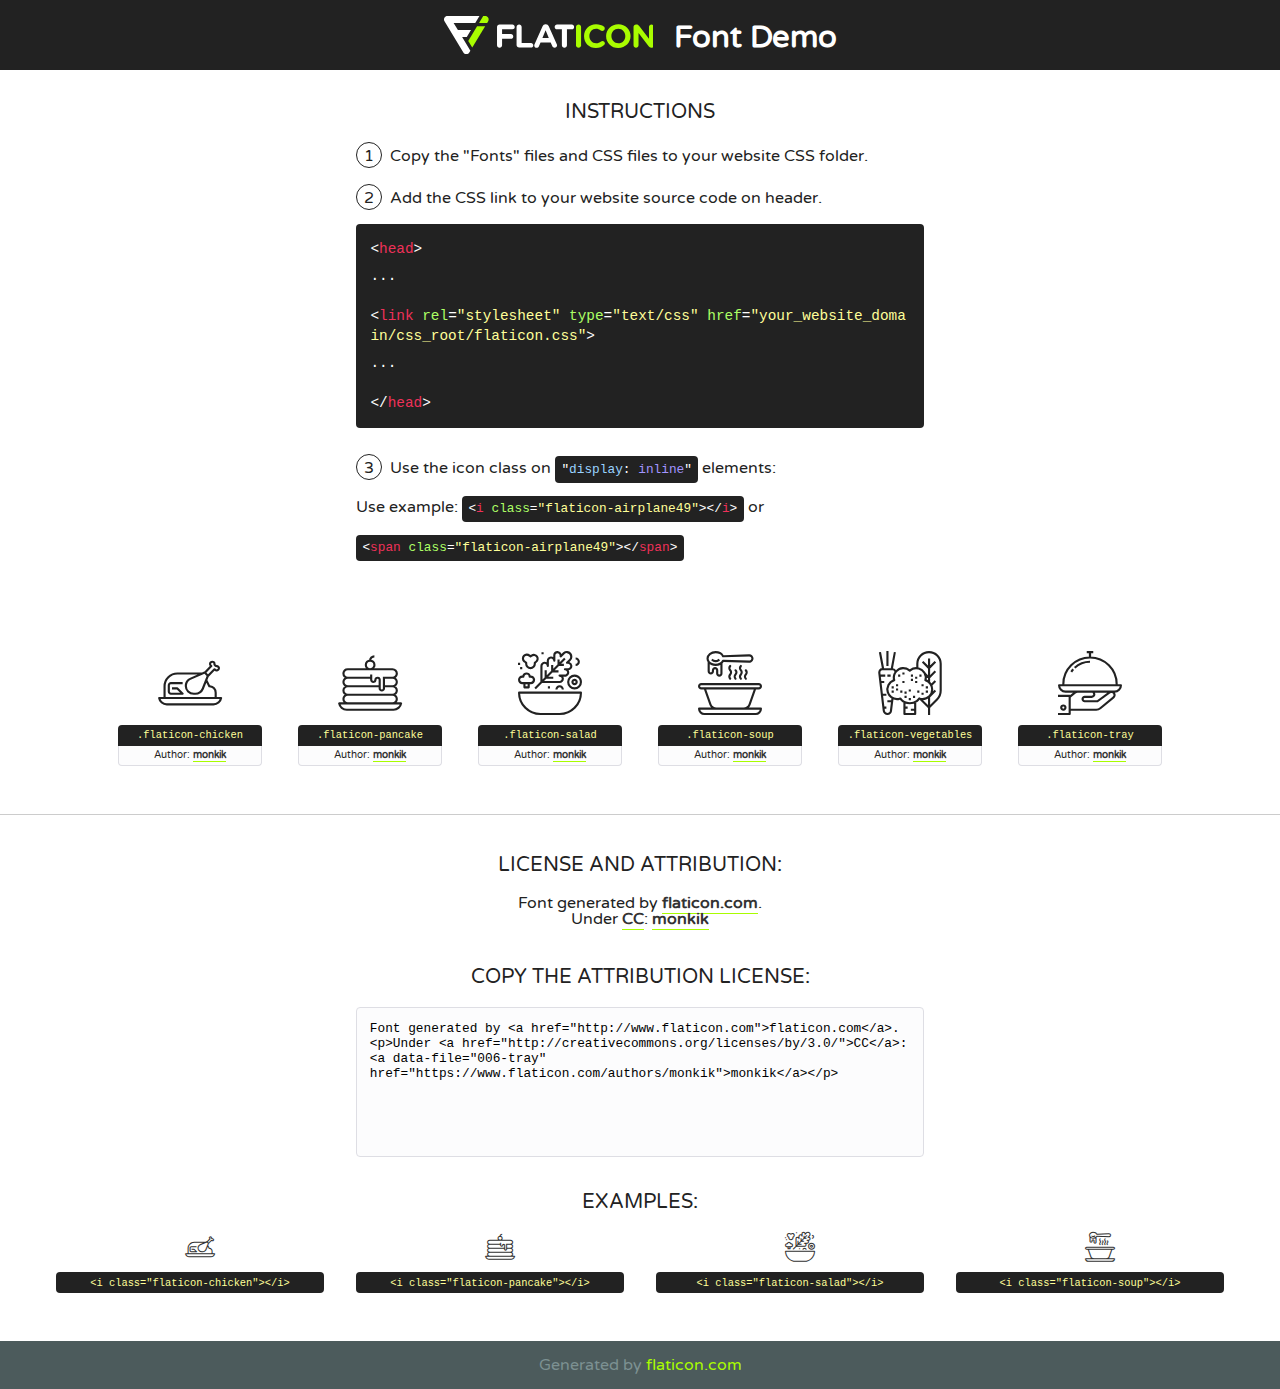
<file: fonts/flaticon/font/flaticon.html>
<!DOCTYPE html>
<!--
  Flaticon icon font: Flaticon
  Creation date: 14/05/2018 00:51
-->
<html>
<!DOCTYPE html>
<html>

<head>
    <title>Flaticon WebFont</title>
    <link href="http://fonts.googleapis.com/css?family=Varela+Round" rel="stylesheet" type="text/css" />
    <link rel="stylesheet" type="text/css" href="flaticon.css">
    <meta charset="UTF-8">
    <style>
    html, body, div, span, applet, object, iframe,
    h1, h2, h3, h4, h5, h6, p, blockquote, pre,
    a, abbr, acronym, address, big, cite, code,
    del, dfn, em, img, ins, kbd, q, s, samp,
    small, strike, strong, sub, sup, tt, var,
    b, u, i, center,
    dl, dt, dd, ol, ul, li,
    fieldset, form, label, legend,
    table, caption, tbody, tfoot, thead, tr, th, td,
    article, aside, canvas, details, embed, 
    figure, figcaption, footer, header, hgroup, 
    menu, nav, output, ruby, section, summary,
    time, mark, audio, video {
        margin: 0;
        padding: 0;
        border: 0;
        font-size: 100%;
        font: inherit;
        vertical-align: baseline;
    }
    /* HTML5 display-role reset for older browsers */
    article, aside, details, figcaption, figure, 
    footer, header, hgroup, menu, nav, section {
        display: block;
    }
    body {
        line-height: 1;
    }
    ol, ul {
        list-style: none;
    }
    blockquote, q {
        quotes: none;
    }
    blockquote:before, blockquote:after,
    q:before, q:after {
        content: '';
        content: none;
    }
    table {
        border-collapse: collapse;
        border-spacing: 0;
    }
    body {
        font-family: 'Varela Round', Helvetica, Arial, sans-serif;
        font-size: 16px;
        color: #222;
    }
    a {
        color: #333;
        border-bottom: 1px solid #a9fd00;
        font-weight: bold;
        text-decoration: none;
    }
    * {
        -moz-box-sizing: border-box;
        -webkit-box-sizing: border-box;
        box-sizing: border-box;
        margin: 0;
        padding: 0;
    }
    [class^="flaticon-"]:before, [class*=" flaticon-"]:before, [class^="flaticon-"]:after, [class*=" flaticon-"]:after {
        font-family: Flaticon;
        font-size: 30px;
        font-style: normal;
        margin-left: 20px;
        color: #333;
    }
    .wrapper {
        max-width: 600px;
        margin: auto;
        padding: 0 1em;
    }
    .title {
        font-size: 1.25em;
        text-align: center;
        margin-bottom: 1em;
        text-transform: uppercase;
    }
    header {
        text-align: center;
        background-color: #222;
        color: #fff;
        padding: 1em;
    }
    header .logo {
        width: 210px;
        height: 38px;
        display: inline-block;
        vertical-align: middle;
        margin-right: 1em;
        border: none;
    }
    header strong {
        font-size: 1.95em;
        font-weight: bold;
        vertical-align: middle;
        margin-top: 5px;
        display: inline-block;
    }
    .demo {
        margin: 2em auto;
        line-height: 1.25em;
    }
    .demo ul li {
        margin-bottom: 1em;
    }
    .demo ul li .num {
        color: #222;
        border-radius: 20px;
        display: inline-block;
        width: 26px;
        padding: 3px;
        height: 26px;
        text-align: center;
        margin-right: 0.5em;
        border: 1px solid #222;
    }
    .demo ul li code {
        background-color: #222;
        border-radius: 4px;
        padding: 0.25em 0.5em;
        display: inline-block;
        color: #fff;
        font-family: Consolas,Monaco,Lucida Console,Liberation Mono,DejaVu Sans Mono,Bitstream Vera Sans Mono,Courier New, monospace;
        font-weight: lighter;
        margin-top: 1em;
        font-size: 0.8em;
        word-break: break-all;
    }
    .demo ul li code.big {
        padding: 1em;
        font-size: 0.9em;
    }
    .demo ul li code .red {
        color: #EF3159;
    }
    .demo ul li code .green {
        color: #ACFF65;
    }
    .demo ul li code .yellow {
        color: #FFFF99;
    }
    .demo ul li code .blue {
        color: #99D3FF;
    }
    .demo ul li code .purple {
        color: #A295FF;
    }
    .demo ul li code .dots {
        margin-top: 0.5em;
        display: block;
    }
    #glyphs {
        border-bottom: 1px solid #ccc;
        padding: 2em 0;
        text-align: center;
    }
    .glyph {
        display: inline-block;
        width: 9em;
        margin: 1em;
        text-align: center;
        vertical-align: top;
        background: #FFF;
    }
    .glyph .glyph-icon {
        padding: 10px;
        display: block;
        font-family:"Flaticon";
        font-size: 64px;
        line-height: 1;
    }
    .glyph .glyph-icon:before {
        font-size: 64px;
        color: #222;
        margin-left: 0;
    }
    .class-name {
        font-size: 0.65em;
        background-color: #222;
        color: #fff;
        border-radius: 4px 4px 0 0;
        padding: 0.5em;
        color: #FFFF99;
        font-family: Consolas,Monaco,Lucida Console,Liberation Mono,DejaVu Sans Mono,Bitstream Vera Sans Mono,Courier New, monospace;
    }
    .author-name {
        font-size: 0.6em;
        background-color: #fcfcfd;
        border: 1px solid #DEDEE4;
        border-top: 0;
        border-radius: 0 0 4px 4px;
        padding: 0.5em;
    }
    .class-name:last-child {
        font-size: 10px;
        color:#888;
    }
    .class-name:last-child a {
        font-size: 10px;
        color:#555;
    }
    .class-name:last-child a:hover {
        color:#a9fd00;
    }
    .glyph > input {
        display: block;
        width: 100px;
        margin: 5px auto;
        text-align: center;
        font-size: 12px;
        cursor: text;
    }
    .glyph > input.icon-input {
        font-family:"Flaticon";
        font-size: 16px;
        margin-bottom: 10px;
    }
    .attribution .title {
        margin-top: 2em;
    }
    .attribution textarea {
        background-color: #fcfcfd;
        padding: 1em;
        border: none;
        box-shadow: none;
        border: 1px solid #DEDEE4;
        border-radius: 4px;
        resize: none;
        width: 100%;
        height: 150px;
        font-size: 0.8em;
        font-family: Consolas,Monaco,Lucida Console,Liberation Mono,DejaVu Sans Mono,Bitstream Vera Sans Mono,Courier New, monospace;
        -webkit-appearance: none;
    }
    .iconsuse {
        margin: 2em auto;
        text-align: center;
        max-width: 1200px;
    }
    .iconsuse:after {
        content: '';
        display: table;
        clear: both;
    }
    .iconsuse .image {
        float: left;
        width: 25%;
        padding: 0 1em;
    }
    .iconsuse .image p {
        margin-bottom: 1em;
    }
    .iconsuse .image span {
        display: block;
        font-size: 0.65em;
        background-color: #222;
        color: #fff;
        border-radius: 4px;
        padding: 0.5em;
        color: #FFFF99;
        margin-top: 1em;
        font-family: Consolas,Monaco,Lucida Console,Liberation Mono,DejaVu Sans Mono,Bitstream Vera Sans Mono,Courier New, monospace;
    }
    #footer {
        text-align: center;
        background-color: #4C5B5C;
        color: #7c9192;
        padding: 1em;
    }
    #footer a {
        border: none;
        color: #a9fd00;
        font-weight: normal;
    }
    @media (max-width: 960px) {
        .iconsuse .image {
            width: 50%;
        }
    }
    @media (max-width: 560px) {
        .iconsuse .image {
            width: 100%;
        }
    }
    </style>
</head>

<body class="characters-off">

    <header>
        <a href="http://www.flaticon.com" target="_blank" class="logo">
            <svg version="1.1" xmlns="http://www.w3.org/2000/svg" xmlns:xlink="http://www.w3.org/1999/xlink" xmlns:a="http://ns.adobe.com/AdobeSVGViewerExtensions/3.0/" viewBox="0 0 560.875 102.036" enable-background="new 0 0 560.875 102.036" xml:space="preserve">
                <defs>
                </defs>
                <g>
                    <g class="letters">
                        <path fill="#ffffff" d="M141.596,29.675c0-3.777,2.985-6.767,6.764-6.767h34.438c3.426,0,6.15,2.728,6.15,6.15
                        c0,3.43-2.724,6.149-6.15,6.149h-27.674v13.091h23.719c3.429,0,6.151,2.724,6.151,6.15c0,3.43-2.723,6.149-6.151,6.149h-23.719
                        v17.574c0,3.773-2.986,6.761-6.764,6.761c-3.779,0-6.764-2.989-6.764-6.761V29.675z"></path>
                        <path fill="#ffffff" d="M193.844,29.149c0-3.781,2.985-6.767,6.764-6.767c3.776,0,6.763,2.985,6.763,6.767v42.957h25.039
                        c3.426,0,6.149,2.726,6.149,6.153c0,3.425-2.723,6.15-6.149,6.15h-31.802c-3.779,0-6.764-2.986-6.764-6.768V29.149z"></path>
                        <path fill="#ffffff" d="M241.891,75.71l21.438-48.407c1.492-3.341,4.215-5.357,7.906-5.357h0.792
                        c3.686,0,6.323,2.017,7.815,5.357l21.439,48.407c0.436,0.967,0.701,1.845,0.701,2.723c0,3.602-2.809,6.501-6.414,6.501
                        c-3.161,0-5.269-1.845-6.499-4.655l-4.132-9.661h-27.059l-4.301,10.102c-1.144,2.631-3.426,4.214-6.237,4.214
                        c-3.517,0-6.24-2.81-6.24-6.325C241.1,77.64,241.451,76.677,241.891,75.71z M279.932,58.666l-8.521-20.297l-8.526,20.297H279.932
                        z"></path>
                        <path fill="#ffffff" d="M314.864,35.387H301.86c-3.429,0-6.239-2.813-6.239-6.238c0-3.429,2.811-6.24,6.239-6.24h39.533
                        c3.426,0,6.237,2.811,6.237,6.24c0,3.425-2.811,6.238-6.237,6.238h-13.001v42.785c0,3.773-2.99,6.761-6.764,6.761
                        c-3.779,0-6.764-2.989-6.764-6.761V35.387z"></path>
                        <path fill="#A9FD00" d="M352.615,29.149c0-3.781,2.985-6.767,6.767-6.767c3.774,0,6.761,2.985,6.761,6.767v49.024
                        c0,3.773-2.987,6.761-6.761,6.761c-3.781,0-6.767-2.989-6.767-6.761V29.149z"></path>
                        <path fill="#A9FD00" d="M374.132,53.836v-0.179c0-17.481,13.178-31.801,32.065-31.801c9.22,0,15.459,2.458,20.557,6.238
                        c1.402,1.054,2.637,2.985,2.637,5.357c0,3.692-2.985,6.59-6.681,6.59c-1.845,0-3.071-0.702-4.044-1.319
                        c-3.776-2.813-7.729-4.393-12.562-4.393c-10.364,0-17.831,8.611-17.831,19.154v0.173c0,10.542,7.291,19.329,17.831,19.329
                        c5.715,0,9.492-1.756,13.359-4.834c1.049-0.874,2.458-1.491,4.039-1.491c3.429,0,6.325,2.813,6.325,6.236
                        c0,2.106-1.056,3.78-2.282,4.834c-5.539,4.834-12.036,7.733-21.878,7.733C387.572,85.464,374.132,71.493,374.132,53.836z"></path>
                        <path fill="#A9FD00" d="M433.009,53.836v-0.179c0-17.481,13.79-31.801,32.766-31.801c18.981,0,32.592,14.143,32.592,31.628v0.173
                        c0,17.483-13.785,31.807-32.769,31.807C446.625,85.464,433.009,71.32,433.009,53.836z M484.224,53.836v-0.179
                        c0-10.539-7.725-19.326-18.626-19.326c-10.893,0-18.449,8.611-18.449,19.154v0.173c0,10.542,7.73,19.329,18.626,19.329
                        C476.676,72.986,484.224,64.378,484.224,53.836z"></path>
                        <path fill="#A9FD00" d="M506.233,29.321c0-3.774,2.99-6.763,6.767-6.763h1.401c3.252,0,5.183,1.583,7.029,3.953l26.093,34.265
                        V29.059c0-3.692,2.99-6.677,6.681-6.677c3.683,0,6.671,2.985,6.671,6.677v48.934c0,3.78-2.987,6.765-6.764,6.765h-0.436
                        c-3.257,0-5.188-1.581-7.034-3.953l-27.056-35.492v32.944c0,3.687-2.985,6.676-6.678,6.676c-3.683,0-6.673-2.989-6.673-6.676
                        V29.321z"></path>
                    </g>
                    <g class="insignia">
                        <path fill="#ffffff" d="M48.372,56.137h12.517l11.156-18.537H37.186L25.688,18.539h57.825L94.668,0H9.271
                        C5.925,0,2.842,1.801,1.198,4.716c-1.644,2.907-1.593,6.482,0.134,9.343l50.38,83.501c1.678,2.781,4.689,4.476,7.938,4.476
                        c3.246,0,6.257-1.695,7.935-4.476l2.898-4.804L48.372,56.137z"></path>
                        <g class="i">
                            <path fill="#A9FD00" d="M93.575,18.539h0.031v0.004l21.652,0.004l2.705-4.488c1.727-2.861,1.778-6.436,0.133-9.343
                            C116.454,1.801,113.371,0,110.026,0h-5.294L93.575,18.539z"></path>
                            <polygon fill="#A9FD00" points="88.291,27.356 64.725,66.486 75.519,84.404 109.942,27.356"></polygon>
                        </g>
                    </g>
                </g>
            </svg>
        </a>
        <strong>Font Demo</strong>
    </header>


    <section class="demo wrapper">

        <p class="title">Instructions</p>

        <ul>
            <li>
                <span class="num">1</span>Copy the "Fonts" files and CSS files to your website CSS folder.
            </li>
            <li>
                <span class="num">2</span>Add the CSS link to your website source code on header.
                <code class="big">
                    &lt;<span class="red">head</span>&gt;
                    <br/><span class="dots">...</span>
                    <br/>&lt;<span class="red">link</span> <span class="green">rel</span>=<span class="yellow">"stylesheet"</span> <span class="green">type</span>=<span class="yellow">"text/css"</span> <span class="green">href</span>=<span class="yellow">"your_website_domain/css_root/flaticon.css"</span>&gt;
                    <br/><span class="dots">...</span>
                    <br/>&lt;/<span class="red">head</span>&gt;
                </code>
            </li>

            <li>
                <p>
                    <span class="num">3</span>Use the icon class on <code>"<span class="blue">display</span>:<span class="purple"> inline</span>"</code> elements:
                    <br />
                    Use example: <code>&lt;<span class="red">i</span> <span class="green">class</span>=<span class="yellow">&quot;flaticon-airplane49&quot;</span>&gt;&lt;/<span class="red">i</span>&gt;</code> or <code>&lt;<span class="red">span</span> <span class="green">class</span>=<span class="yellow">&quot;flaticon-airplane49&quot;</span>&gt;&lt;/<span class="red">span</span>&gt;</code>
            </li>
        </ul>

    </section>




   <section id="glyphs">          
    
      
        <div class="glyph"><div class="glyph-icon flaticon-chicken"></div>
            <div class="class-name">.flaticon-chicken</div>
            <div class="author-name">Author: <a data-file="001-chicken" href="https://www.flaticon.com/authors/monkik">monkik</a> </div> 
        </div>        
        
        <div class="glyph"><div class="glyph-icon flaticon-pancake"></div>
            <div class="class-name">.flaticon-pancake</div>
            <div class="author-name">Author: <a data-file="002-pancake" href="https://www.flaticon.com/authors/monkik">monkik</a> </div> 
        </div>        
        
        <div class="glyph"><div class="glyph-icon flaticon-salad"></div>
            <div class="class-name">.flaticon-salad</div>
            <div class="author-name">Author: <a data-file="003-salad" href="https://www.flaticon.com/authors/monkik">monkik</a> </div> 
        </div>        
        
        <div class="glyph"><div class="glyph-icon flaticon-soup"></div>
            <div class="class-name">.flaticon-soup</div>
            <div class="author-name">Author: <a data-file="004-soup" href="https://www.flaticon.com/authors/monkik">monkik</a> </div> 
        </div>        
        
        <div class="glyph"><div class="glyph-icon flaticon-vegetables"></div>
            <div class="class-name">.flaticon-vegetables</div>
            <div class="author-name">Author: <a data-file="005-vegetables" href="https://www.flaticon.com/authors/monkik">monkik</a> </div> 
        </div>        
        
        <div class="glyph"><div class="glyph-icon flaticon-tray"></div>
            <div class="class-name">.flaticon-tray</div>
            <div class="author-name">Author: <a data-file="006-tray" href="https://www.flaticon.com/authors/monkik">monkik</a> </div> 
        </div>        
        

    </section>



    <section class="attribution wrapper"   style="text-align:center;">

      <div class="title">License and attribution:</div><div class="attrDiv">Font generated by <a href="http://www.flaticon.com">flaticon.com</a>. <div><p>Under <a href="http://creativecommons.org/licenses/by/3.0/">CC</a>: <a data-file="006-tray" href="https://www.flaticon.com/authors/monkik">monkik</a></p>  </div>
      </div>
      <div class="title">Copy the Attribution License:</div>

    <textarea onclick="this.focus();this.select();">Font generated by &lt;a href=&quot;http://www.flaticon.com&quot;&gt;flaticon.com&lt;/a&gt;. <p>Under <a href="http://creativecommons.org/licenses/by/3.0/">CC</a>: <a data-file="006-tray" href="https://www.flaticon.com/authors/monkik">monkik</a></p>  
     </textarea>

    </section>

    <section class="iconsuse">

          <div class="title">Examples:</div>            
             
            <div class="image">
                <p>
                    <i class="glyph-icon flaticon-chicken"></i> 
                    <span>&lt;i class=&quot;flaticon-chicken&quot;&gt;&lt;/i&gt;</span>
                </p>
            </div>
            
            <div class="image">
                <p>
                    <i class="glyph-icon flaticon-pancake"></i> 
                    <span>&lt;i class=&quot;flaticon-pancake&quot;&gt;&lt;/i&gt;</span>
                </p>
            </div>
            
            <div class="image">
                <p>
                    <i class="glyph-icon flaticon-salad"></i> 
                    <span>&lt;i class=&quot;flaticon-salad&quot;&gt;&lt;/i&gt;</span>
                </p>
            </div>
            
            <div class="image">
                <p>
                    <i class="glyph-icon flaticon-soup"></i> 
                    <span>&lt;i class=&quot;flaticon-soup&quot;&gt;&lt;/i&gt;</span>
                </p>
            </div>
                       
        </div>
                            
    </section>

<div id="footer">
    <div>Generated by <a href="http://www.flaticon.com">flaticon.com</a>
    </div>
</div>



</body>
</html>
</file>
<file: fonts/flaticon/font/flaticon.css>
/*
  	Flaticon icon font: Flaticon
  	Creation date: 14/05/2018 00:51
  	*/

@font-face {
  font-family: "Flaticon";
  src: url("./Flaticon.eot");
  src: url("./Flaticon.eot?#iefix") format("embedded-opentype"),
       url("./Flaticon.woff") format("woff"),
       url("./Flaticon.ttf") format("truetype"),
       url("./Flaticon.svg#Flaticon") format("svg");
  font-weight: normal;
  font-style: normal;
}

@media screen and (-webkit-min-device-pixel-ratio:0) {
  @font-face {
    font-family: "Flaticon";
    src: url("./Flaticon.svg#Flaticon") format("svg");
  }
}

[class^="flaticon-"]:before, [class*=" flaticon-"]:before,
[class^="flaticon-"]:after, [class*=" flaticon-"]:after {   
  font-family: Flaticon;
  font-style: normal;
  -moz-osx-font-smoothing: grayscale;
  -webkit-font-smoothing: antialiased;
  font-smoothing: antialiased;
}

.flaticon-chicken:before { content: "\f100"; }
.flaticon-pancake:before { content: "\f101"; }
.flaticon-salad:before { content: "\f102"; }
.flaticon-soup:before { content: "\f103"; }
.flaticon-vegetables:before { content: "\f104"; }
.flaticon-tray:before { content: "\f105"; }
</file>
